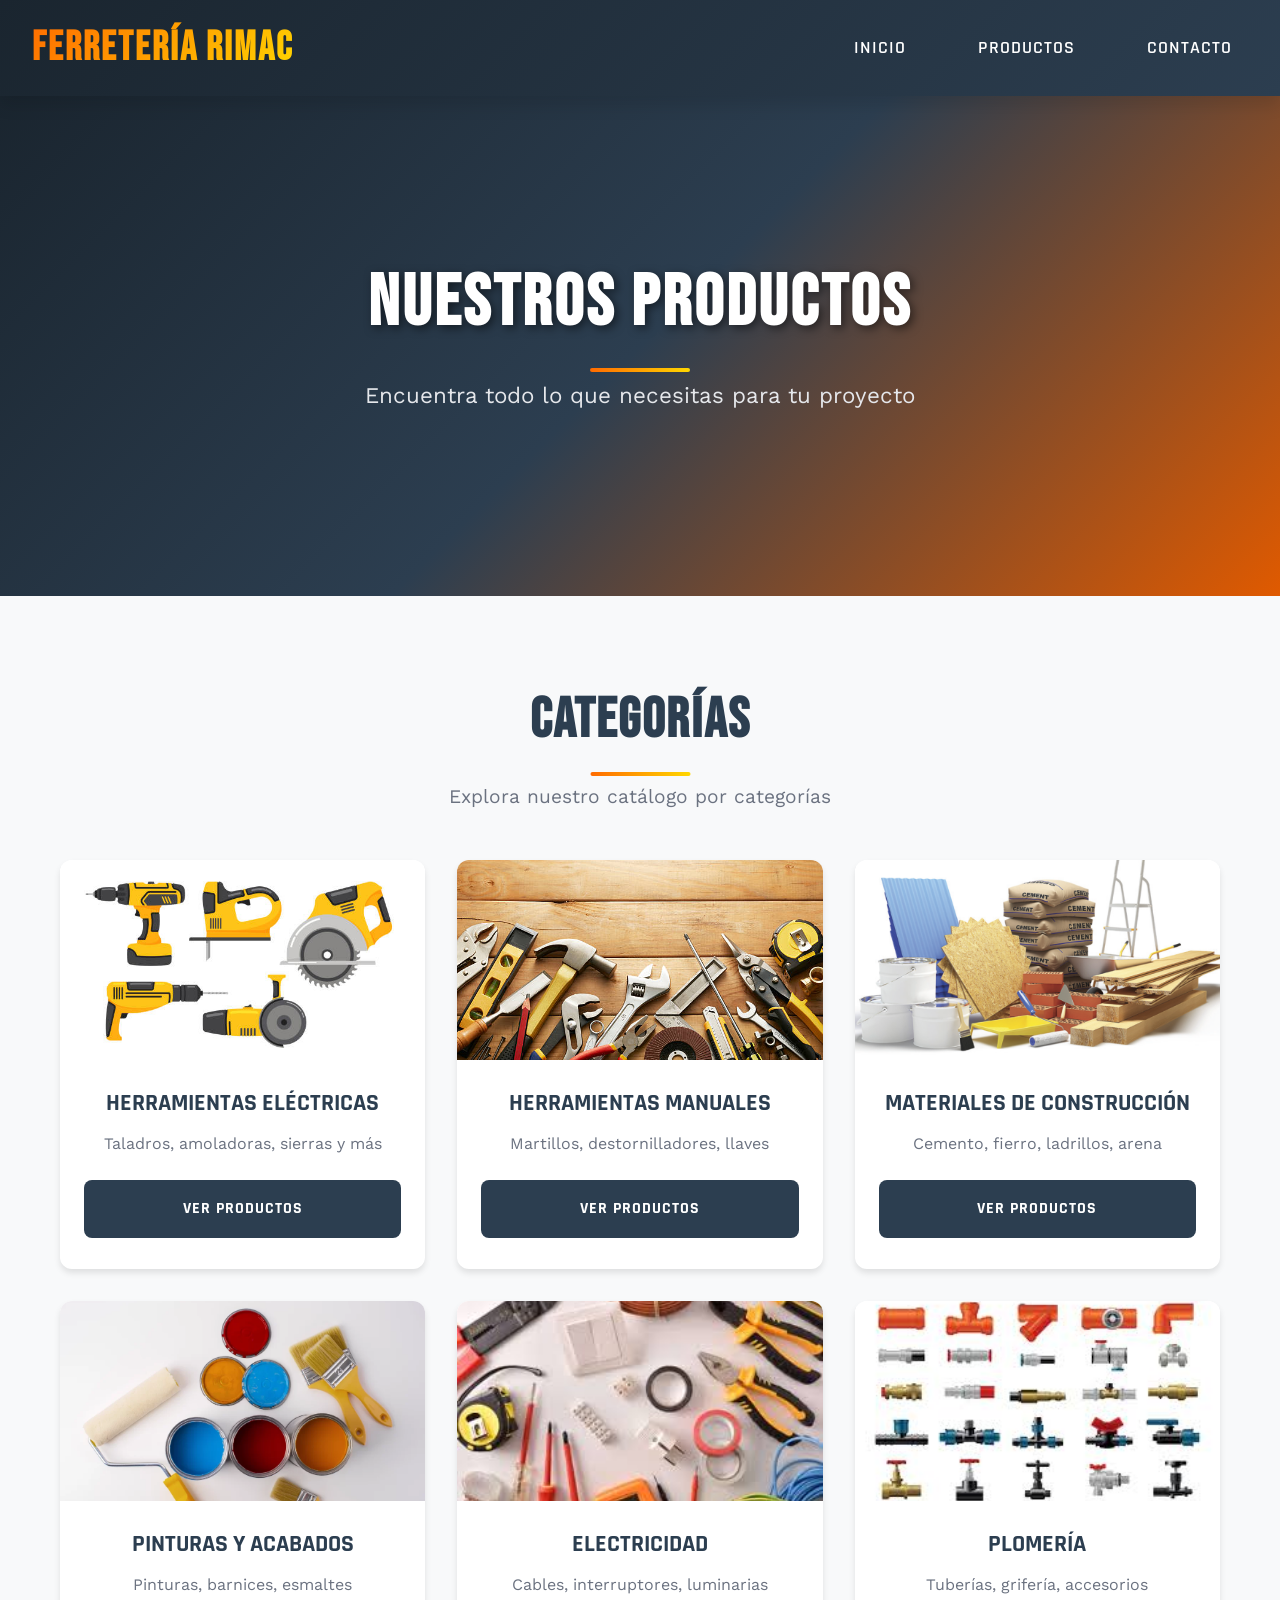
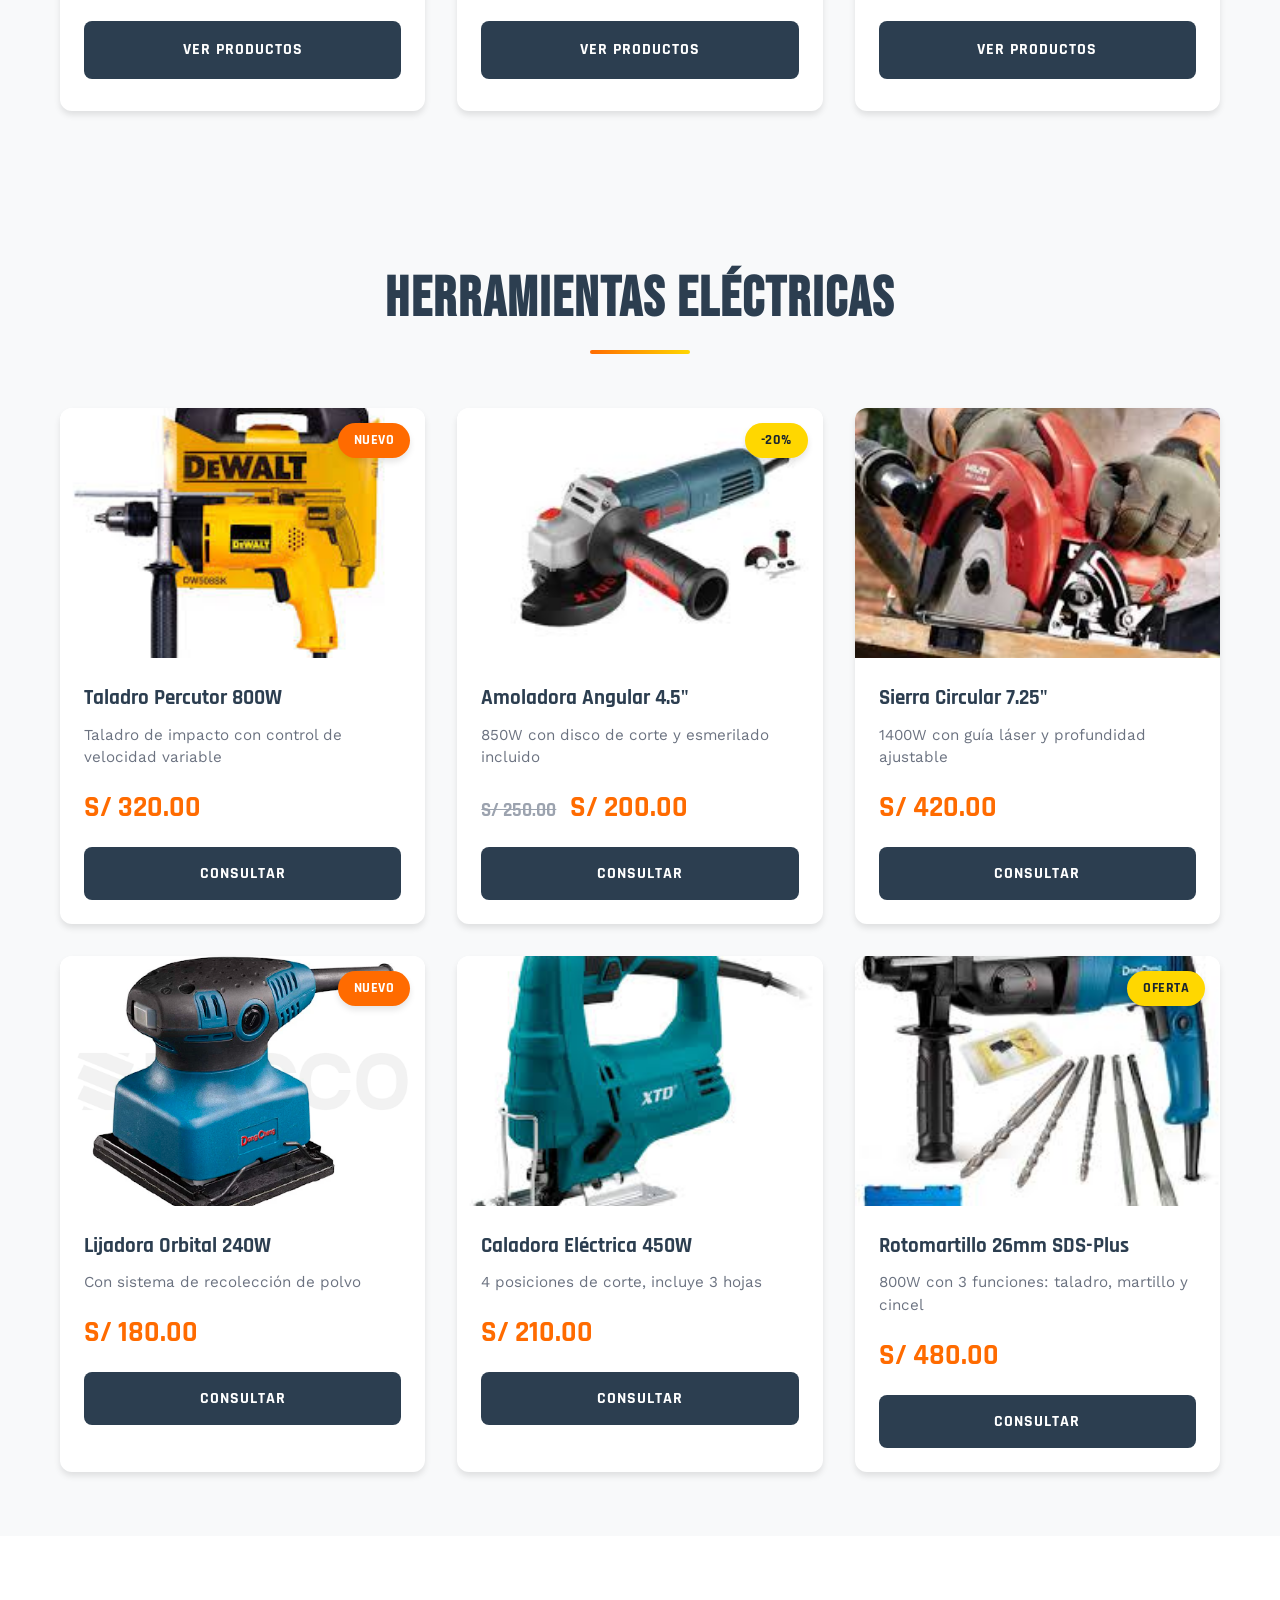
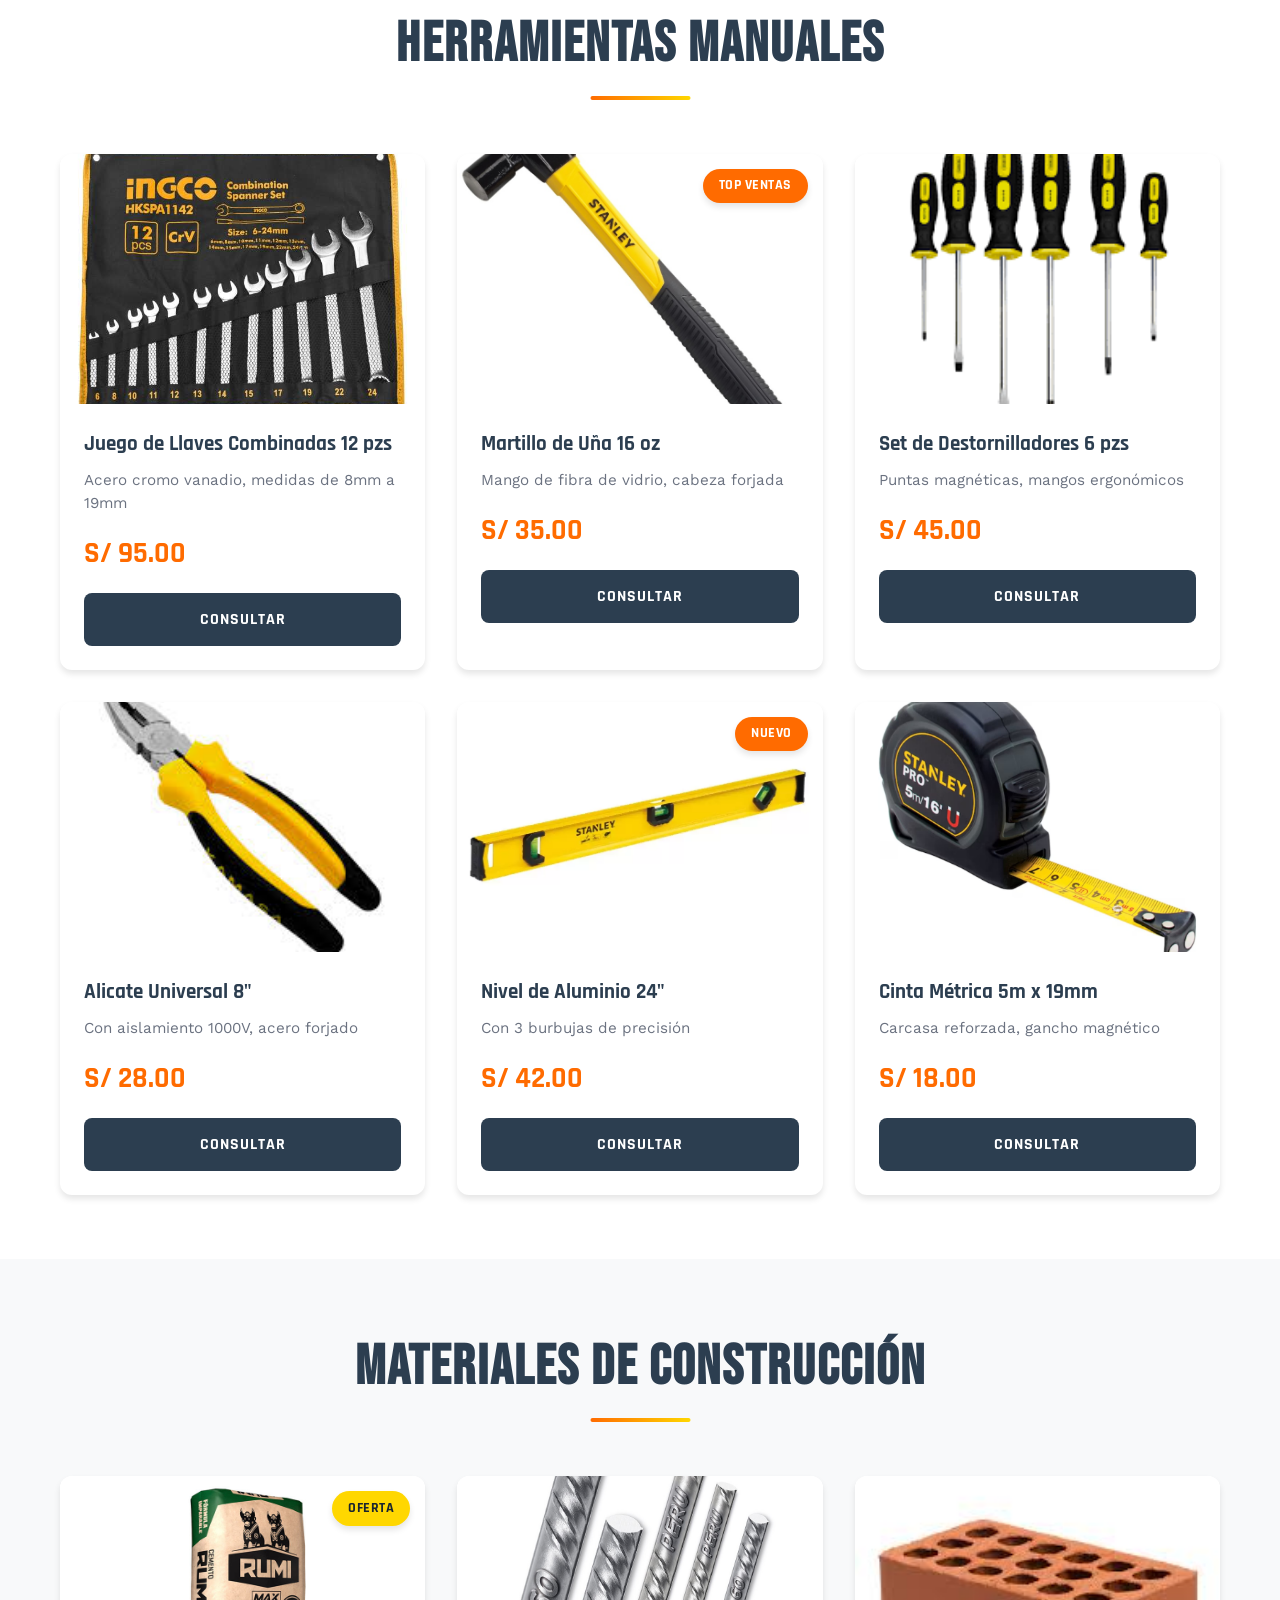
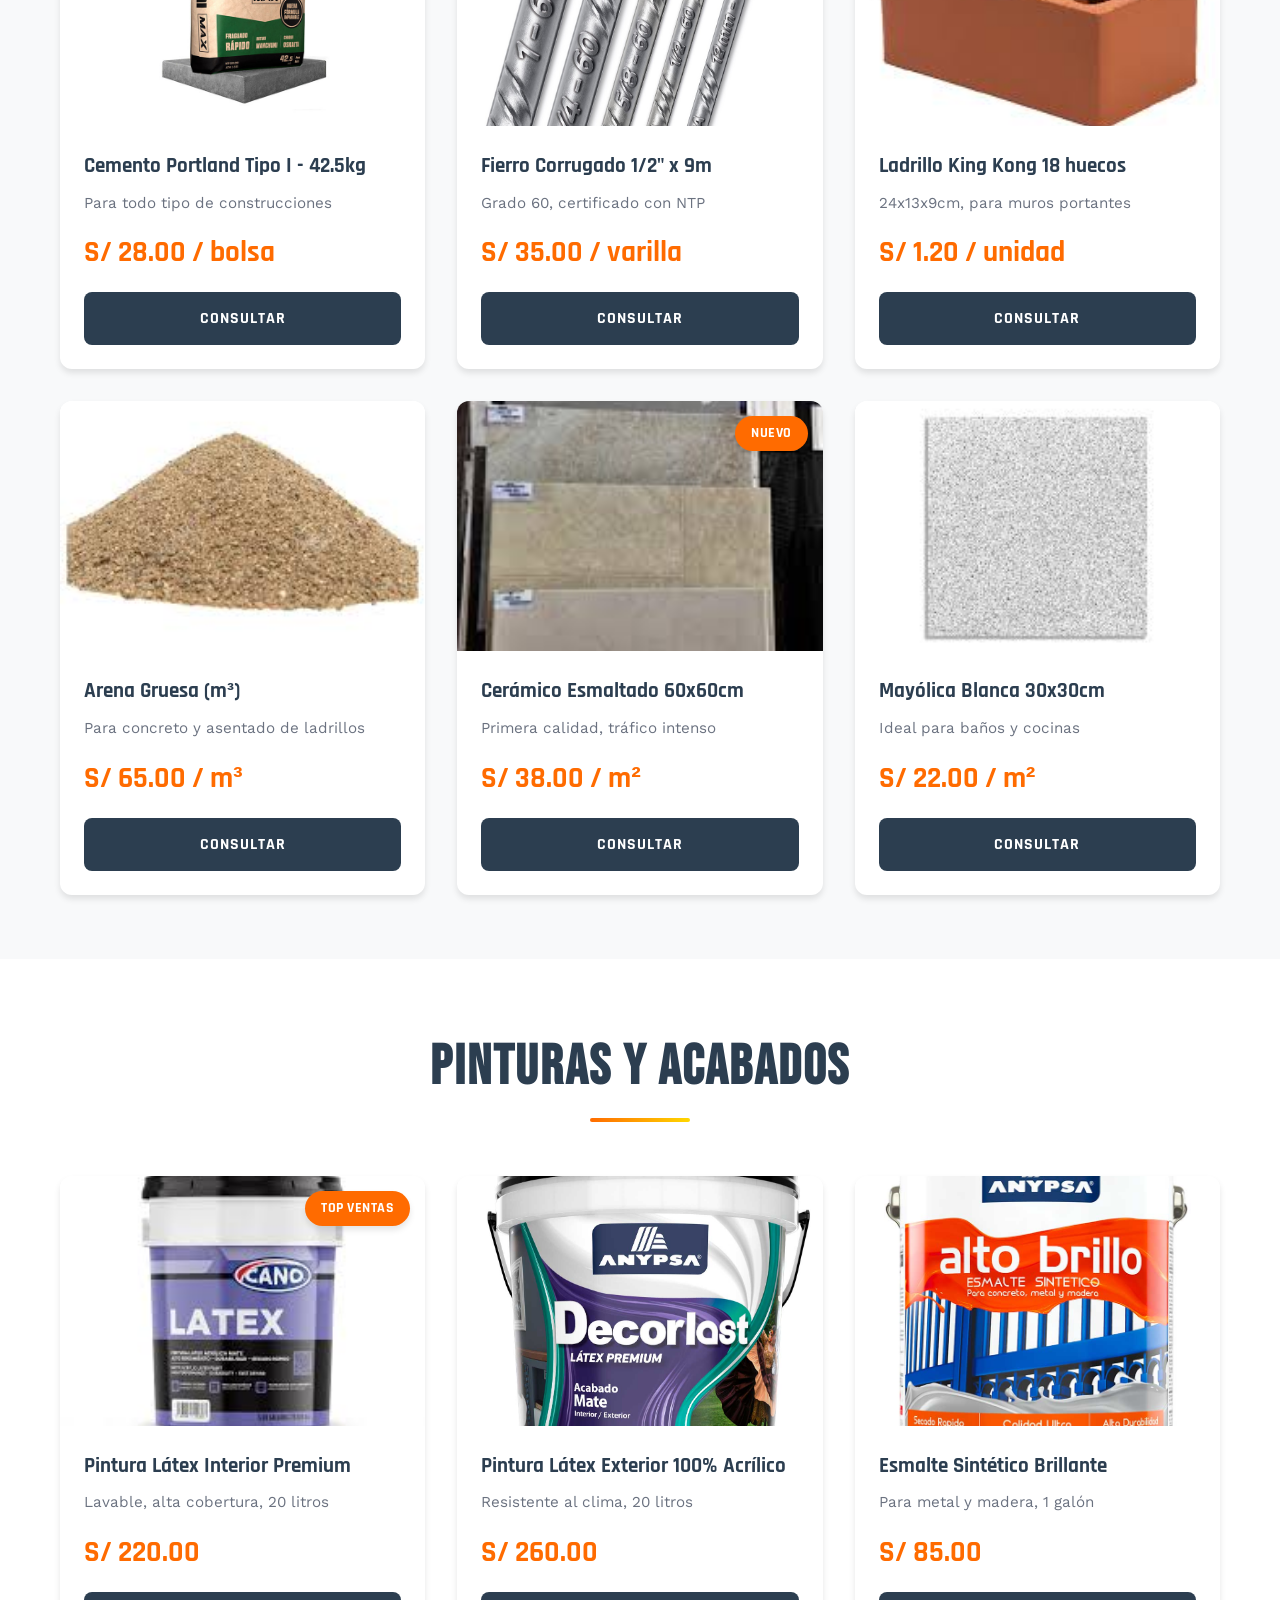
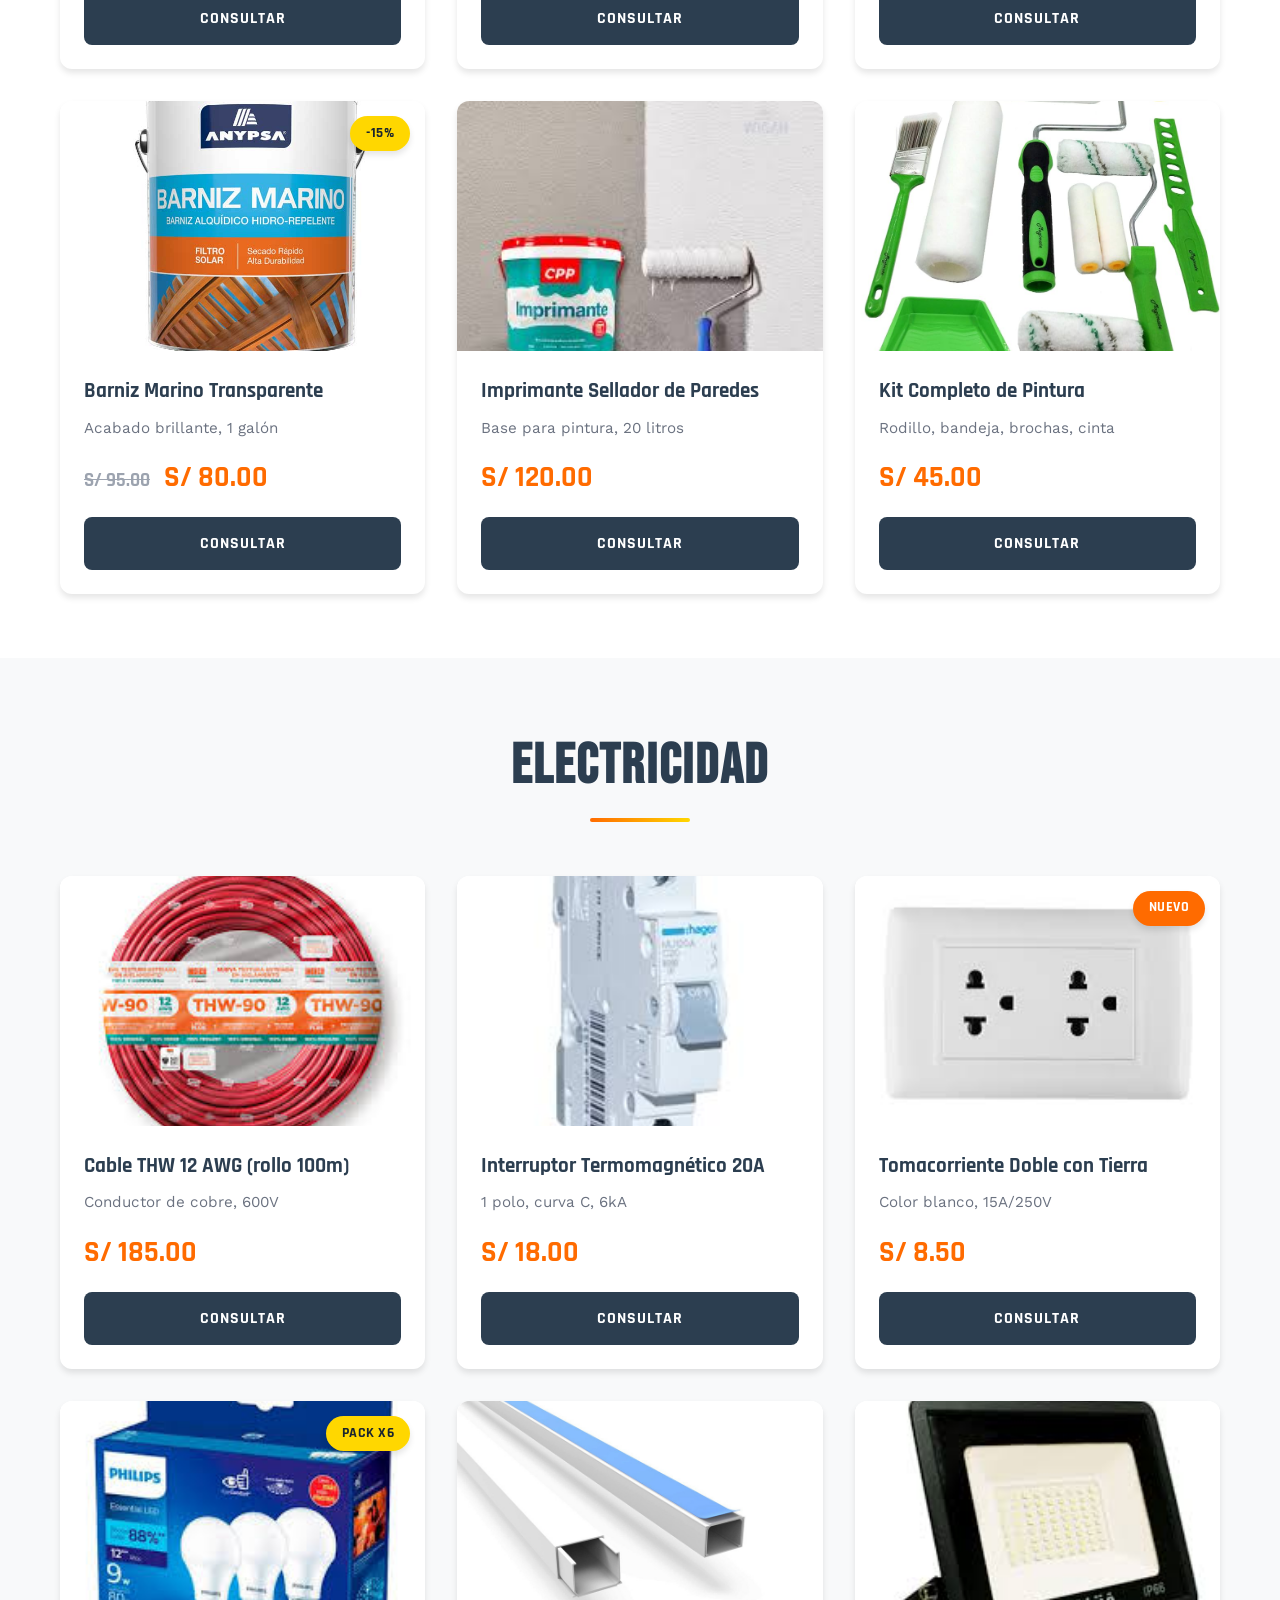
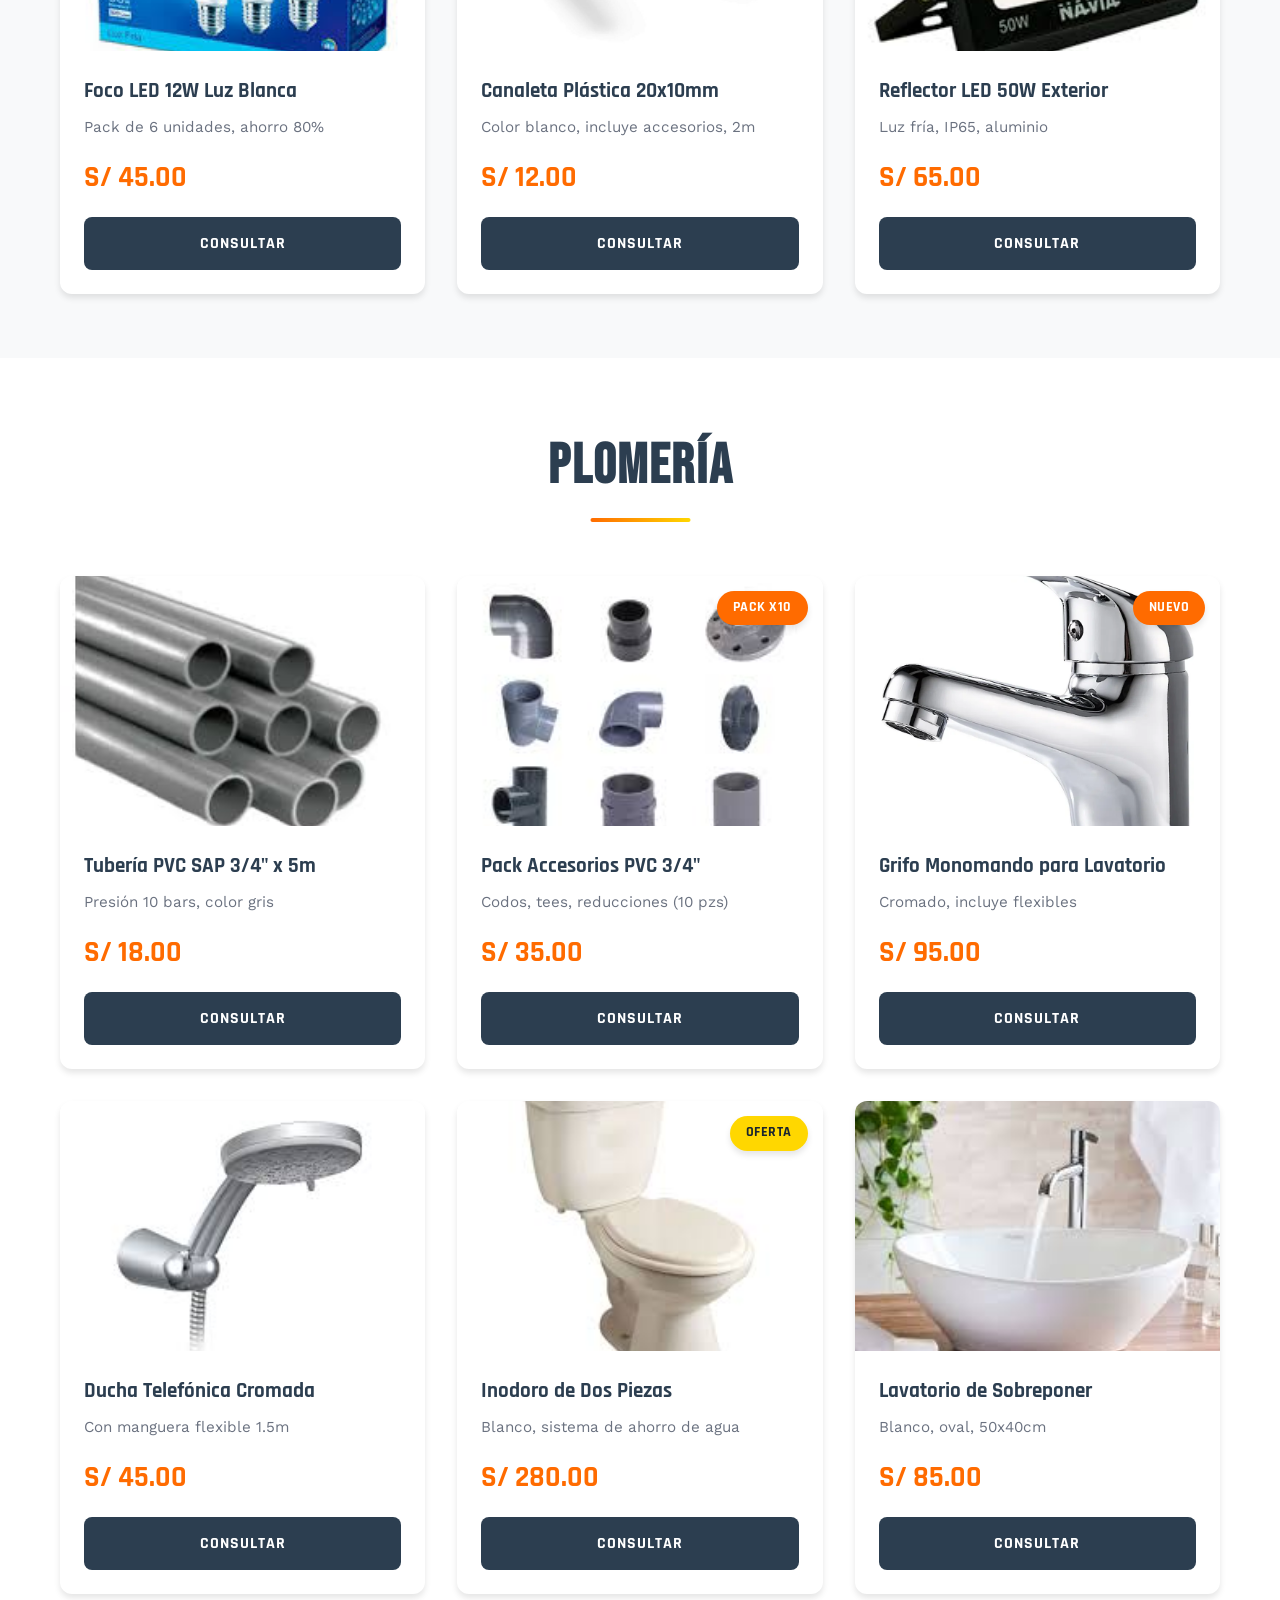
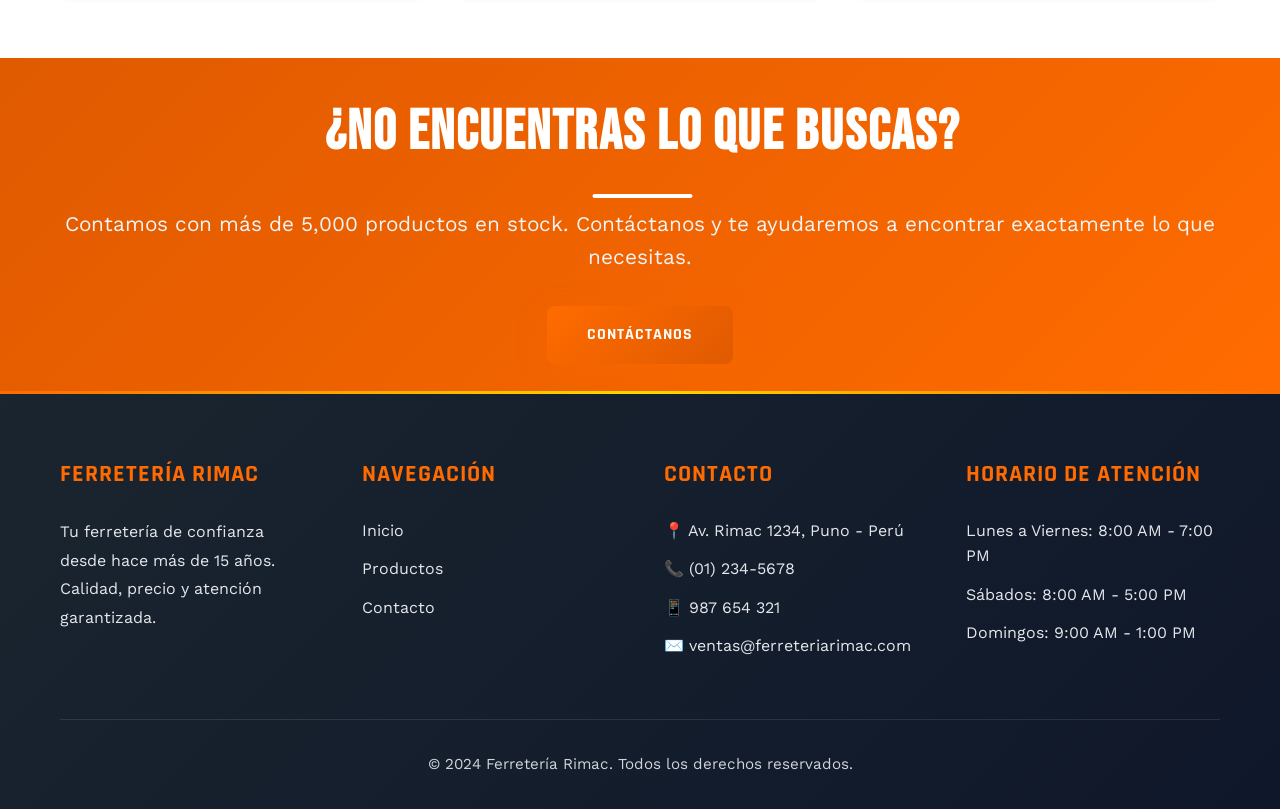
<file: productos.html>
<!DOCTYPE html>
<html lang="es">
<head>
    <meta charset="UTF-8">
    <meta name="viewport" content="width=device-width, initial-scale=1.0">
    <title>Productos - Ferretería Rimac</title>
    <link rel="stylesheet" href="estilos.css">
    <meta name="description" content="Catálogo completo de productos - Ferretería Rimac. Herramientas, materiales de construcción, pinturas y más.">
</head>
<body>
    <!-- NAVEGACIÓN -->
    <header>
        <nav>
            <div class="logo">
                <h1>Ferretería Rimac</h1>
            </div>
            <ul class="nav-links">
                <li><a href="index.html">Inicio</a></li>
                <li><a href="productos.html">Productos</a></li>
                <li><a href="contacto.html">Contacto</a></li>
            </ul>
        </nav>
    </header>

    <!-- BANNER DE PRODUCTOS -->
    <section class="banner-productos">
        <div class="banner-content">
            <h2>Nuestros Productos</h2>
            <p>Encuentra todo lo que necesitas para tu proyecto</p>
        </div>
    </section>

    <!-- CATEGORÍAS DE PRODUCTOS -->
    <section class="categorias">
        <div class="container">
            <h2>Categorías</h2>
            <p class="subtitle">Explora nuestro catálogo por categorías</p>
            
            <div class="categorias-grid">
                <div class="categoria-card">
                    <div class="categoria-imagen">
                        <img src="img_productos/img_herramientas_electricas.jpg" alt="Herramientas Eléctricas">
                    </div>
                    <h3>Herramientas Eléctricas</h3>
                    <p>Taladros, amoladoras, sierras y más</p>
                    <a href="#herramientas-electricas" class="btn-categoria">Ver Productos</a>
                </div>

                <div class="categoria-card">
                    <div class="categoria-imagen">
                        <img src="img_productos/img_herramientas manuales.jpg" alt="Herramientas Manuales">
                    </div>
                    <h3>Herramientas Manuales</h3>
                    <p>Martillos, destornilladores, llaves</p>
                    <a href="#herramientas-manuales" class="btn-categoria">Ver Productos</a>
                </div>

                <div class="categoria-card">
                    <div class="categoria-imagen">
                        <img src="img_productos/materiales_de_construcción.png" alt="Materiales de Construcción">
                    </div>
                    <h3>Materiales de Construcción</h3>
                    <p>Cemento, fierro, ladrillos, arena</p>
                    <a href="#materiales-construccion" class="btn-categoria">Ver Productos</a>
                </div>

                <div class="categoria-card">
                    <div class="categoria-imagen">
                        <img src="img_productos/pinturas_y_acabados.webp" alt="Pinturas y Acabados">
                    </div>
                    <h3>Pinturas y Acabados</h3>
                    <p>Pinturas, barnices, esmaltes</p>
                    <a href="#pinturas" class="btn-categoria">Ver Productos</a>
                </div>

                <div class="categoria-card">
                    <div class="categoria-imagen">
                        <img src="img_productos/electricidad.jpg" alt="Electricidad">
                    </div>
                    <h3>Electricidad</h3>
                    <p>Cables, interruptores, luminarias</p>
                    <a href="#electricidad" class="btn-categoria">Ver Productos</a>
                </div>

                <div class="categoria-card">
                    <div class="categoria-imagen">
                        <img src="img_productos/plomeria.jpg" alt="Plomería">
                    </div>
                    <h3>Plomería</h3>
                    <p>Tuberías, grifería, accesorios</p>
                    <a href="#plomeria" class="btn-categoria">Ver Productos</a>
                </div>
            </div>
        </div>
    </section>

    <!-- HERRAMIENTAS ELÉCTRICAS -->
    <section id="herramientas-electricas" class="seccion-productos">
        <div class="container">
            <h2>Herramientas Eléctricas</h2>
            <div class="productos-listado">
                <div class="producto-card">
                    <div class="producto-imagen">
                        <img src="img_productos/herramientas_electricas/taladro_percutor.jpg" alt="Taladro Percutor">
                        <span class="badge">Nuevo</span>
                    </div>
                    <h3>Taladro Percutor 800W</h3>
                    <p class="descripcion">Taladro de impacto con control de velocidad variable</p>
                    <p class="precio">S/ 320.00</p>
                    <button class="btn-comprar">Consultar</button>
                </div>

                <div class="producto-card">
                    <div class="producto-imagen">
                        <img src="img_productos/herramientas_electricas/amoladora.jpg" alt="Amoladora Angular">
                        <span class="badge promocion">-20%</span>
                    </div>
                    <h3>Amoladora Angular 4.5"</h3>
                    <p class="descripcion">850W con disco de corte y esmerilado incluido</p>
                    <p class="precio"><span class="precio-anterior">S/ 250.00</span> S/ 200.00</p>
                    <button class="btn-comprar">Consultar</button>
                </div>

                <div class="producto-card">
                    <div class="producto-imagen">
                        <img src="img_productos/herramientas_electricas/cierra_circular.jpg" alt="Sierra Circular">
                    </div>
                    <h3>Sierra Circular 7.25"</h3>
                    <p class="descripcion">1400W con guía láser y profundidad ajustable</p>
                    <p class="precio">S/ 420.00</p>
                    <button class="btn-comprar">Consultar</button>
                </div>

                <div class="producto-card">
                    <div class="producto-imagen">
                        <img src="img_productos/herramientas_electricas/lijadora.png" alt="Lijadora Orbital">
                        <span class="badge">Nuevo</span>
                    </div>
                    <h3>Lijadora Orbital 240W</h3>
                    <p class="descripcion">Con sistema de recolección de polvo</p>
                    <p class="precio">S/ 180.00</p>
                    <button class="btn-comprar">Consultar</button>
                </div>

                <div class="producto-card">
                    <div class="producto-imagen">
                        <img src="img_productos/herramientas_electricas/caladora.jpg" alt="Caladora Eléctrica">
                    </div>
                    <h3>Caladora Eléctrica 450W</h3>
                    <p class="descripcion">4 posiciones de corte, incluye 3 hojas</p>
                    <p class="precio">S/ 210.00</p>
                    <button class="btn-comprar">Consultar</button>
                </div>

                <div class="producto-card">
                    <div class="producto-imagen">
                        <img src="img_productos/herramientas_electricas/rotomartillo.jpg" alt="Rotomartillo">
                        <span class="badge promocion">Oferta</span>
                    </div>
                    <h3>Rotomartillo 26mm SDS-Plus</h3>
                    <p class="descripcion">800W con 3 funciones: taladro, martillo y cincel</p>
                    <p class="precio">S/ 480.00</p>
                    <button class="btn-comprar">Consultar</button>
                </div>
            </div>
        </div>
    </section>

    <!-- HERRAMIENTAS MANUALES -->
    <section id="herramientas-manuales" class="seccion-productos">
        <div class="container">
            <h2>Herramientas Manuales</h2>
            <div class="productos-listado">
                <div class="producto-card">
                    <div class="producto-imagen">
                        <img src="img_productos/herramientas_manuales/juego_de_llaves.jpg" alt="Juego de Llaves">
                    </div>
                    <h3>Juego de Llaves Combinadas 12 pzs</h3>
                    <p class="descripcion">Acero cromo vanadio, medidas de 8mm a 19mm</p>
                    <p class="precio">S/ 95.00</p>
                    <button class="btn-comprar">Consultar</button>
                </div>

                <div class="producto-card">
                    <div class="producto-imagen">
                        <img src="img_productos/herramientas_manuales/martillo_de_uña.jpg" alt="Martillo de Uña">
                        <span class="badge">Top Ventas</span>
                    </div>
                    <h3>Martillo de Uña 16 oz</h3>
                    <p class="descripcion">Mango de fibra de vidrio, cabeza forjada</p>
                    <p class="precio">S/ 35.00</p>
                    <button class="btn-comprar">Consultar</button>
                </div>

                <div class="producto-card">
                    <div class="producto-imagen">
                        <img src="img_productos/herramientas_manuales/set_de_destornilladores.png" alt="Set Destornilladores">
                    </div>
                    <h3>Set de Destornilladores 6 pzs</h3>
                    <p class="descripcion">Puntas magnéticas, mangos ergonómicos</p>
                    <p class="precio">S/ 45.00</p>
                    <button class="btn-comprar">Consultar</button>
                </div>

                <div class="producto-card">
                    <div class="producto-imagen">
                        <img src="img_productos/herramientas_manuales/alicate.jpg" alt="Alicate Universal">
                    </div>
                    <h3>Alicate Universal 8"</h3>
                    <p class="descripcion">Con aislamiento 1000V, acero forjado</p>
                    <p class="precio">S/ 28.00</p>
                    <button class="btn-comprar">Consultar</button>
                </div>

                <div class="producto-card">
                    <div class="producto-imagen">
                        <img src="img_productos/herramientas_manuales/nivel_de_aluminio.webp" alt="Nivel de Aluminio">
                        <span class="badge">Nuevo</span>
                    </div>
                    <h3>Nivel de Aluminio 24"</h3>
                    <p class="descripcion">Con 3 burbujas de precisión</p>
                    <p class="precio">S/ 42.00</p>
                    <button class="btn-comprar">Consultar</button>
                </div>

                <div class="producto-card">
                    <div class="producto-imagen">
                        <img src="img_productos/herramientas_manuales/cinta_metrica.jpg" alt="Cinta Métrica">
                    </div>
                    <h3>Cinta Métrica 5m x 19mm</h3>
                    <p class="descripcion">Carcasa reforzada, gancho magnético</p>
                    <p class="precio">S/ 18.00</p>
                    <button class="btn-comprar">Consultar</button>
                </div>
            </div>
        </div>
    </section>

    <!-- MATERIALES DE CONSTRUCCIÓN -->
    <section id="materiales-construccion" class="seccion-productos">
        <div class="container">
            <h2>Materiales de Construcción</h2>
            <div class="productos-listado">
                <div class="producto-card">
                    <div class="producto-imagen">
                        <img src="img_productos/materiales_de_construcción/cemento.jpg" alt="Cemento Portland">
                        <span class="badge promocion">Oferta</span>
                    </div>
                    <h3>Cemento Portland Tipo I - 42.5kg</h3>
                    <p class="descripcion">Para todo tipo de construcciones</p>
                    <p class="precio">S/ 28.00 / bolsa</p>
                    <button class="btn-comprar">Consultar</button>
                </div>

                <div class="producto-card">
                    <div class="producto-imagen">
                        <img src="img_productos/materiales_de_construcción/fierro_corrugado.jpg" alt="Fierro de Construcción">
                    </div>
                    <h3>Fierro Corrugado 1/2" x 9m</h3>
                    <p class="descripcion">Grado 60, certificado con NTP</p>
                    <p class="precio">S/ 35.00 / varilla</p>
                    <button class="btn-comprar">Consultar</button>
                </div>

                <div class="producto-card">
                    <div class="producto-imagen">
                        <img src="img_productos/materiales_de_construcción/ladrillo.jpg" alt="Ladrillo King Kong">
                    </div>
                    <h3>Ladrillo King Kong 18 huecos</h3>
                    <p class="descripcion">24x13x9cm, para muros portantes</p>
                    <p class="precio">S/ 1.20 / unidad</p>
                    <button class="btn-comprar">Consultar</button>
                </div>

                <div class="producto-card">
                    <div class="producto-imagen">
                        <img src="img_productos/materiales_de_construcción/arena.jpg" alt="Arena Gruesa">
                    </div>
                    <h3>Arena Gruesa (m³)</h3>
                    <p class="descripcion">Para concreto y asentado de ladrillos</p>
                    <p class="precio">S/ 65.00 / m³</p>
                    <button class="btn-comprar">Consultar</button>
                </div>

                <div class="producto-card">
                    <div class="producto-imagen">
                        <img src="img_productos/materiales_de_construcción/ceramica.jpg" alt="Cerámico">
                        <span class="badge">Nuevo</span>
                    </div>
                    <h3>Cerámico Esmaltado 60x60cm</h3>
                    <p class="descripcion">Primera calidad, tráfico intenso</p>
                    <p class="precio">S/ 38.00 / m²</p>
                    <button class="btn-comprar">Consultar</button>
                </div>

                <div class="producto-card">
                    <div class="producto-imagen">
                        <img src="img_productos/materiales_de_construcción/nayolica.jpg" alt="Mayólica">
                    </div>
                    <h3>Mayólica Blanca 30x30cm</h3>
                    <p class="descripcion">Ideal para baños y cocinas</p>
                    <p class="precio">S/ 22.00 / m²</p>
                    <button class="btn-comprar">Consultar</button>
                </div>
            </div>
        </div>
    </section>

    <!-- PINTURAS Y ACABADOS -->
    <section id="pinturas" class="seccion-productos">
        <div class="container">
            <h2>Pinturas y Acabados</h2>
            <div class="productos-listado">
                <div class="producto-card">
                    <div class="producto-imagen">
                        <img src="img_productos/pinturas_y_acabados/latex_acrilico.jpg" alt="Látex Interior">
                        <span class="badge">Top Ventas</span>
                    </div>
                    <h3>Pintura Látex Interior Premium</h3>
                    <p class="descripcion">Lavable, alta cobertura, 20 litros</p>
                    <p class="precio">S/ 220.00</p>
                    <button class="btn-comprar">Consultar</button>
                </div>

                <div class="producto-card">
                    <div class="producto-imagen">
                        <img src="img_productos/pinturas_y_acabados/pintura_latex.jpg" alt="Látex Exterior">
                    </div>
                    <h3>Pintura Látex Exterior 100% Acrílico</h3>
                    <p class="descripcion">Resistente al clima, 20 litros</p>
                    <p class="precio">S/ 260.00</p>
                    <button class="btn-comprar">Consultar</button>
                </div>

                <div class="producto-card">
                    <div class="producto-imagen">
                        <img src="img_productos/pinturas_y_acabados/esmalte_sintetico.jpg" alt="Esmalte Sintético">
                    </div>
                    <h3>Esmalte Sintético Brillante</h3>
                    <p class="descripcion">Para metal y madera, 1 galón</p>
                    <p class="precio">S/ 85.00</p>
                    <button class="btn-comprar">Consultar</button>
                </div>

                <div class="producto-card">
                    <div class="producto-imagen">
                        <img src="img_productos/pinturas_y_acabados/barniz.jpg" alt="Barniz">
                        <span class="badge promocion">-15%</span>
                    </div>
                    <h3>Barniz Marino Transparente</h3>
                    <p class="descripcion">Acabado brillante, 1 galón</p>
                    <p class="precio"><span class="precio-anterior">S/ 95.00</span> S/ 80.00</p>
                    <button class="btn-comprar">Consultar</button>
                </div>

                <div class="producto-card">
                    <div class="producto-imagen">
                        <img src="img_productos/pinturas_y_acabados/sellador.jpg" alt="Imprimante">
                    </div>
                    <h3>Imprimante Sellador de Paredes</h3>
                    <p class="descripcion">Base para pintura, 20 litros</p>
                    <p class="precio">S/ 120.00</p>
                    <button class="btn-comprar">Consultar</button>
                </div>

                <div class="producto-card">
                    <div class="producto-imagen">
                        <img src="img_productos/pinturas_y_acabados/kit_completo.jpg" alt="Kit de Pintura">
                    </div>
                    <h3>Kit Completo de Pintura</h3>
                    <p class="descripcion">Rodillo, bandeja, brochas, cinta</p>
                    <p class="precio">S/ 45.00</p>
                    <button class="btn-comprar">Consultar</button>
                </div>
            </div>
        </div>
    </section>

    <!-- ELECTRICIDAD -->
    <section id="electricidad" class="seccion-productos">
        <div class="container">
            <h2>Electricidad</h2>
            <div class="productos-listado">
                <div class="producto-card">
                    <div class="producto-imagen">
                        <img src="img_productos/electricidad/cable.jpg" alt="Cable THW">
                    </div>
                    <h3>Cable THW 12 AWG (rollo 100m)</h3>
                    <p class="descripcion">Conductor de cobre, 600V</p>
                    <p class="precio">S/ 185.00</p>
                    <button class="btn-comprar">Consultar</button>
                </div>

                <div class="producto-card">
                    <div class="producto-imagen">
                        <img src="img_productos/electricidad/interruptor_termico.jpg" alt="Interruptor">
                    </div>
                    <h3>Interruptor Termomagnético 20A</h3>
                    <p class="descripcion">1 polo, curva C, 6kA</p>
                    <p class="precio">S/ 18.00</p>
                    <button class="btn-comprar">Consultar</button>
                </div>

                <div class="producto-card">
                    <div class="producto-imagen">
                        <img src="img_productos/electricidad/tomacorriente.jpg" alt="Tomacorriente">
                        <span class="badge">Nuevo</span>
                    </div>
                    <h3>Tomacorriente Doble con Tierra</h3>
                    <p class="descripcion">Color blanco, 15A/250V</p>
                    <p class="precio">S/ 8.50</p>
                    <button class="btn-comprar">Consultar</button>
                </div>

                <div class="producto-card">
                    <div class="producto-imagen">
                        <img src="img_productos/electricidad/focos.jpg" alt="Foco LED">
                        <span class="badge promocion">Pack x6</span>
                    </div>
                    <h3>Foco LED 12W Luz Blanca</h3>
                    <p class="descripcion">Pack de 6 unidades, ahorro 80%</p>
                    <p class="precio">S/ 45.00</p>
                    <button class="btn-comprar">Consultar</button>
                </div>

                <div class="producto-card">
                    <div class="producto-imagen">
                        <img src="img_productos/electricidad/canaleta.jpg" alt="Canaleta">
                    </div>
                    <h3>Canaleta Plástica 20x10mm</h3>
                    <p class="descripcion">Color blanco, incluye accesorios, 2m</p>
                    <p class="precio">S/ 12.00</p>
                    <button class="btn-comprar">Consultar</button>
                </div>

                <div class="producto-card">
                    <div class="producto-imagen">
                        <img src="img_productos/electricidad/reflector.jpg" alt="Reflector LED">
                    </div>
                    <h3>Reflector LED 50W Exterior</h3>
                    <p class="descripcion">Luz fría, IP65, aluminio</p>
                    <p class="precio">S/ 65.00</p>
                    <button class="btn-comprar">Consultar</button>
                </div>
            </div>
        </div>
    </section>

    <!-- PLOMERÍA -->
    <section id="plomeria" class="seccion-productos">
        <div class="container">
            <h2>Plomería</h2>
            <div class="productos-listado">
                <div class="producto-card">
                    <div class="producto-imagen">
                        <img src="img_productos/plomeria/tubo_pvc_3.4.jpg" alt="Tubería PVC">
                    </div>
                    <h3>Tubería PVC SAP 3/4" x 5m</h3>
                    <p class="descripcion">Presión 10 bars, color gris</p>
                    <p class="precio">S/ 18.00</p>
                    <button class="btn-comprar">Consultar</button>
                </div>

                <div class="producto-card">
                    <div class="producto-imagen">
                        <img src="img_productos/plomeria/pack_accesorios_3.4.jpg" alt="Accesorios PVC">
                        <span class="badge">Pack x10</span>
                    </div>
                    <h3>Pack Accesorios PVC 3/4"</h3>
                    <p class="descripcion">Codos, tees, reducciones (10 pzs)</p>
                    <p class="precio">S/ 35.00</p>
                    <button class="btn-comprar">Consultar</button>
                </div>

                <div class="producto-card">
                    <div class="producto-imagen">
                        <img src="img_productos/plomeria/Grifo Monomando para Lavatorio.webp" alt="Grifo para Lavatorio">
                        <span class="badge">Nuevo</span>
                    </div>
                    <h3>Grifo Monomando para Lavatorio</h3>
                    <p class="descripcion">Cromado, incluye flexibles</p>
                    <p class="precio">S/ 95.00</p>
                    <button class="btn-comprar">Consultar</button>
                </div>

                <div class="producto-card">
                    <div class="producto-imagen">
                        <img src="img_productos/plomeria/ducha.jpg" alt="Ducha Telefónica">
                    </div>
                    <h3>Ducha Telefónica Cromada</h3>
                    <p class="descripcion">Con manguera flexible 1.5m</p>
                    <p class="precio">S/ 45.00</p>
                    <button class="btn-comprar">Consultar</button>
                </div>

                <div class="producto-card">
                    <div class="producto-imagen">
                        <img src="img_productos/plomeria/inodoro.jpg" alt="Inodoro">
                        <span class="badge promocion">Oferta</span>
                    </div>
                    <h3>Inodoro de Dos Piezas</h3>
                    <p class="descripcion">Blanco, sistema de ahorro de agua</p>
                    <p class="precio">S/ 280.00</p>
                    <button class="btn-comprar">Consultar</button>
                </div>

                <div class="producto-card">
                    <div class="producto-imagen">
                        <img src="img_productos/plomeria/lavatorio.jpg" alt="Lavatorio">
                    </div>
                    <h3>Lavatorio de Sobreponer</h3>
                    <p class="descripcion">Blanco, oval, 50x40cm</p>
                    <p class="precio">S/ 85.00</p>
                    <button class="btn-comprar">Consultar</button>
                </div>
            </div>
        </div>
    </section>

    <!-- LLAMADA A LA ACCIÓN -->
    <section class="cta-productos">
        <div class="container">
            <h2 class="buscas">¿No encuentras lo que buscas?</h2>
            <p>Contamos con más de 5,000 productos en stock. Contáctanos y te ayudaremos a encontrar exactamente lo que necesitas.</p>
            <a href="contacto.html" class="btn-primary">Contáctanos</a>
        </div>
    </section>

    <!-- FOOTER -->
    <footer>
        <div class="container">
            <div class="footer-grid">
                <div class="footer-columna">
                    <h3>Ferretería Rimac</h3>
                    <p>Tu ferretería de confianza desde hace más de 15 años. Calidad, precio y atención garantizada.</p>
                </div>

                <div class="footer-columna">
                    <h4>Navegación</h4>
                    <ul>
                        <li><a href="index.html">Inicio</a></li>
                        <li><a href="productos.html">Productos</a></li>
                        <li><a href="contacto.html">Contacto</a></li>
                    </ul>
                </div>

                <div class="footer-columna">
                    <h4>Contacto</h4>
                    <ul>
                        <li>📍 Av. Rimac 1234, Puno - Perú</li>
                        <li>📞 (01) 234-5678</li>
                        <li>📱 987 654 321</li>
                        <li>✉️ ventas@ferreteriarimac.com</li>
                    </ul>
                </div>

                <div class="footer-columna">
                    <h4>Horario de Atención</h4>
                    <ul>
                        <li>Lunes a Viernes: 8:00 AM - 7:00 PM</li>
                        <li>Sábados: 8:00 AM - 5:00 PM</li>
                        <li>Domingos: 9:00 AM - 1:00 PM</li>
                    </ul>
                </div>
            </div>

            <div class="footer-bottom">
                <p>&copy; 2024 Ferretería Rimac. Todos los derechos reservados.</p>
            </div>
        </div>
    </footer>
</body>
</html>
</file>
<file: estilos.css>
/* ===============================================
   FERRETERÍA RIMAC - ESTILOS MODERNOS
   Diseño Industrial Moderno con Animaciones
   =============================================== */

/* ========== IMPORTAR FUENTES ========== */
@import url('https://fonts.googleapis.com/css2?family=Bebas+Neue&family=Rajdhani:wght@300;400;500;600;700&family=Work+Sans:wght@400;500;600;700&display=swap');

/* ========== VARIABLES CSS ========== */
:root {
    /* Colores Principales */
    --color-primary: #FF6B00;
    --color-primary-dark: #E05A00;
    --color-primary-light: #FF8533;
    --color-secondary: #2C3E50;
    --color-secondary-dark: #1A252F;
    --color-accent: #FFD700;
    
    /* Colores de Fondo */
    --color-bg-light: #F8F9FA;
    --color-bg-dark: #1F2937;
    --color-white: #FFFFFF;
    --color-black: #0F172A;
    
    /* Colores de Texto */
    --color-text-dark: #1F2937;
    --color-text-medium: #6B7280;
    --color-text-light: #9CA3AF;
    
    /* Grises */
    --color-gray-100: #F3F4F6;
    --color-gray-200: #E5E7EB;
    --color-gray-300: #D1D5DB;
    --color-gray-700: #374151;
    --color-gray-800: #1F2937;
    
    /* Fuentes */
    --font-display: 'Bebas Neue', cursive;
    --font-heading: 'Rajdhani', sans-serif;
    --font-body: 'Work Sans', sans-serif;
    
    /* Sombras */
    --shadow-sm: 0 1px 2px rgba(0, 0, 0, 0.05);
    --shadow-md: 0 4px 6px rgba(0, 0, 0, 0.1);
    --shadow-lg: 0 10px 15px rgba(0, 0, 0, 0.1);
    --shadow-xl: 0 20px 25px rgba(0, 0, 0, 0.15);
    --shadow-orange: 0 8px 30px rgba(255, 107, 0, 0.3);
    
    /* Transiciones */
    --transition-fast: 0.2s ease;
    --transition-normal: 0.3s ease;
    --transition-slow: 0.5s ease;
    
    /* Bordes */
    --radius-sm: 4px;
    --radius-md: 8px;
    --radius-lg: 12px;
    --radius-xl: 20px;
}

/* ========== RESET Y BASE ========== */
* {
    margin: 0;
    padding: 0;
    box-sizing: border-box;
}

html {
    scroll-behavior: smooth;
}

body {
    font-family: var(--font-body);
    font-size: 16px;
    line-height: 1.6;
    color: var(--color-text-dark);
    background-color: var(--color-white);
    overflow-x: hidden;
    margin: 0;
}

img {
    max-width: 100%;
    height: auto;
    display: block;
}

a {
    text-decoration: none;
    color: inherit;
    transition: var(--transition-normal);
}

ul {
    list-style: none;
}

/* ========== CONTENEDORES ========== */
.container {
    max-width: 1200px;
    margin: 0 auto;
    padding: 0 20px;
    
}


/* ========== NAVEGACIÓN ========== */
header {
    background: linear-gradient(135deg, var(--color-secondary-dark) 0%, var(--color-secondary) 100%);
    box-shadow: var(--shadow-lg);
    position: sticky;
    top: 0;
    z-index: 1000;
    animation: slideDown 0.5s ease;
}

@keyframes slideDown {
    from {
        transform: translateY(-100%);
        opacity: 0;
    }
    to {
        transform: translateY(0);
        opacity: 1;
    }
}

nav {
    display: flex;
    justify-content: space-between;
    align-items: center;
    padding: 1rem 2rem;
    max-width: 1400px;
    margin: 0 auto;
}

.logo h1 {
    font-family: var(--font-display);
    font-size: 2.5rem;
    color: var(--color-white);
    letter-spacing: 2px;
    text-transform: uppercase;
    background: linear-gradient(135deg, var(--color-primary) 0%, var(--color-accent) 100%);
    -webkit-background-clip: text;
    -webkit-text-fill-color: transparent;
    background-clip: text;
    animation: glow 2s ease-in-out infinite;
}

@keyframes glow {
    0%, 100% {
        filter: drop-shadow(0 0 5px rgba(255, 107, 0, 0.5));
    }
    50% {
        filter: drop-shadow(0 0 15px rgba(255, 107, 0, 0.8));
    }
}

.nav-links {
    display: flex;
    gap: 2.5rem;
}

.nav-links li a {
    font-family: var(--font-heading);
    font-size: 1.1rem;
    font-weight: 600;
    color: var(--color-white);
    text-transform: uppercase;
    letter-spacing: 1px;
    padding: 0.5rem 1rem;
    border-radius: var(--radius-md);
    position: relative;
    overflow: hidden;
}

.nav-links li a::before {
    content: '';
    position: absolute;
    bottom: 0;
    left: 0;
    width: 0;
    height: 3px;
    background: linear-gradient(90deg, var(--color-primary), var(--color-accent));
    transition: var(--transition-normal);
}

.nav-links li a:hover::before {
    width: 100%;
}

.nav-links li a:hover {
    color: var(--color-primary);
    transform: translateY(-2px);
}

/* ========== BANNERS ========== */
.banner,
.banner-productos,
.banner-contacto {
    background: linear-gradient(135deg, var(--color-secondary-dark) 0%, var(--color-secondary) 50%, var(--color-primary-dark) 100%);
    min-height: 500px;
    display: flex;
    align-items: center;
    justify-content: center;
    position: relative;
    overflow: hidden;
    padding: 4rem 2rem;
}

.banner::before {
    content: '';
    position: absolute;
    top: 0;
    left: 0;
    right: 0;
    bottom: 0;
    background: 
        repeating-linear-gradient(
            45deg,
            transparent,
            transparent 10px,
            rgba(255, 107, 0, 0.03) 10px,
            rgba(255, 107, 0, 0.03) 20px
        );
    animation: moveStripes 20s linear infinite;
}

@keyframes moveStripes {
    0% {
        transform: translateX(0);
    }
    100% {
        transform: translateX(40px);
    }
}

.banner-content {
    text-align: center;
    z-index: 2;
    animation: fadeInUp 1s ease;
}

@keyframes fadeInUp {
    from {
        opacity: 0;
        transform: translateY(30px);
    }
    to {
        opacity: 1;
        transform: translateY(0);
    }
}

.banner-content h2,
.banner-productos h2,
.banner-contacto h2 {
    font-family: var(--font-display);
    font-size: 4.5rem;
    color: var(--color-white);
    margin-bottom: 1rem;
    letter-spacing: 3px;
    text-transform: uppercase;
    text-shadow: 3px 3px 10px rgba(0, 0, 0, 0.5);
    margin-right: 500px;
    
}

.banner-content p {
    font-size: 1.4rem;
    color: var(--color-gray-200);
    margin-bottom: 2rem;
    font-weight: 400;
}

/* ========== BOTONES ========== */
.btn-primary,
.btn-secondary,
.btn-comprar,
.btn-enviar,
.btn-categoria {
    font-family: var(--font-heading);
    font-weight: 700;
    font-size: 1rem;
    padding: 1rem 2.5rem;
    border-radius: var(--radius-md);
    border: none;
    cursor: pointer;
    text-transform: uppercase;
    letter-spacing: 1px;
    transition: all var(--transition-normal);
    display: inline-block;
    position: relative;
    overflow: hidden;
}

.btn-primary {
    background: linear-gradient(135deg, var(--color-primary) 0%, var(--color-primary-dark) 100%);
    color: var(--color-white);
    box-shadow: var(--shadow-orange);
}

.btn-primary::before {
    content: '';
    position: absolute;
    top: 0;
    left: -100%;
    width: 100%;
    height: 100%;
    background: linear-gradient(90deg, transparent, rgba(255, 255, 255, 0.3), transparent);
    transition: var(--transition-slow);
}

.btn-primary:hover::before {
    left: 100%;
}

.btn-primary:hover {
    transform: translateY(-3px) scale(1.05);
    box-shadow: 0 15px 35px rgba(255, 107, 0, 0.4);
}

.btn-secondary {
    background: transparent;
    color: var(--color-white);
    border: 2px solid var(--color-primary);
}

.btn-secondary:hover {
    background: var(--color-primary);
    transform: translateY(-3px);
    box-shadow: var(--shadow-orange);
}

.btn-comprar,
.btn-enviar,
.btn-categoria {
    width: 100%;
    background: var(--color-secondary);
    color: var(--color-white);
}

.btn-comprar:hover,
.btn-enviar:hover,
.btn-categoria:hover {
    background: var(--color-primary);
    transform: translateY(-2px);
}

/* ========== SECCIONES ========== */
section {
    padding: 5rem 0;
    position: relative;
}

section h2 {
    font-family: var(--font-display);
    font-size: 3.5rem;
    color: var(--color-secondary);
    text-align: center;
    margin-bottom: 1rem;
    letter-spacing: 2px;
    text-transform: uppercase;
    position: relative;
    display: inline-block;
    left: 50%;
    transform: translateX(-50%);
}

section h2::after {
    content: '';
    position: absolute;
    bottom: -10px;
    left: 50%;
    transform: translateX(-50%);
    width: 100px;
    height: 4px;
    background: linear-gradient(90deg, var(--color-primary), var(--color-accent));
    border-radius: 2px;
}

.subtitle,
.subtitle-beneficios {
    text-align: center;
    font-size: 1.2rem;
    color: var(--color-text-medium);
    margin-bottom: 3rem;
}

/* ========== PRODUCTOS DESTACADOS ========== */
.productos-destacados {
    background: var(--color-bg-light);
}

.productos-grid {
    display: grid;
    grid-template-columns: repeat(auto-fit, minmax(280px, 1fr));
    gap: 2rem;
    margin-top: 3rem;
}

.producto-card {
    background: var(--color-white);
    border-radius: var(--radius-lg);
    overflow: hidden;
    box-shadow: var(--shadow-md);
    transition: all var(--transition-normal);
    animation: fadeIn 0.6s ease;
}

@keyframes fadeIn {
    from {
        opacity: 0;
        transform: scale(0.9);
    }
    to {
        opacity: 1;
        transform: scale(1);
    }
}

.producto-card:hover {
    transform: translateY(-10px) rotate(1deg);
    box-shadow: var(--shadow-xl);
}

.producto-imagen {
    position: relative;
    height: 250px;
    background: var(--color-gray-100);
    overflow: hidden;
}

.producto-imagen img {
    width: 100%;
    height: 100%;
    object-fit: cover;
    transition: var(--transition-slow);
}

.producto-card:hover .producto-imagen img {
    transform: scale(1.1);
}

.badge {
    position: absolute;
    top: 15px;
    right: 15px;
    background: var(--color-primary);
    color: var(--color-white);
    padding: 0.4rem 1rem;
    border-radius: var(--radius-xl);
    font-family: var(--font-heading);
    font-size: 0.85rem;
    font-weight: 700;
    text-transform: uppercase;
    letter-spacing: 0.5px;
    box-shadow: var(--shadow-md);
    animation: pulse 2s ease-in-out infinite;
}

@keyframes pulse {
    0%, 100% {
        transform: scale(1);
    }
    50% {
        transform: scale(1.05);
    }
}

.badge.promocion {
    background: var(--color-accent);
    color: var(--color-secondary-dark);
}

.producto-card h3 {
    font-family: var(--font-heading);
    font-size: 1.3rem;
    font-weight: 700;
    color: var(--color-secondary);
    margin: 1.5rem 1.5rem 0.5rem;
}

.producto-card .descripcion {
    font-size: 0.95rem;
    color: var(--color-text-medium);
    margin: 0 1.5rem 1rem;
    line-height: 1.5;
}

.producto-card .precio {
    font-family: var(--font-heading);
    font-size: 1.8rem;
    font-weight: 700;
    color: var(--color-primary);
    margin: 0 1.5rem 1rem;
}

.precio-anterior {
    font-size: 1.2rem;
    color: var(--color-text-light);
    text-decoration: line-through;
    margin-right: 0.5rem;
}

.producto-card .btn-secondary,
.producto-card .btn-comprar {
    margin: 0 1.5rem 1.5rem;
    width: calc(100% - 3rem);
}

/* ========== PRODUCTOS TOP ========== */
.productos-top {
    background: var(--color-white);
}

.producto-top-item {
    display: grid;
    grid-template-columns: 1fr 1fr;
    gap: 3rem;
    align-items: center;
    margin-bottom: 4rem;
    padding: 2rem;
    border-radius: var(--radius-lg);
    background: var(--color-bg-light);
    animation: slideInLeft 0.8s ease;
}

@keyframes slideInLeft {
    from {
        opacity: 0;
        transform: translateX(-50px);
    }
    to {
        opacity: 1;
        transform: translateX(0);
    }
}

.producto-top-item.reverse {
    grid-template-columns: 1fr 1fr;
    animation: slideInRight 0.8s ease;
}

@keyframes slideInRight {
    from {
        opacity: 0;
        transform: translateX(50px);
    }
    to {
        opacity: 1;
        transform: translateX(0);
    }
}

.producto-top-item.reverse .producto-top-imagen {
    order: 2;
}

.producto-top-item.reverse .producto-top-contenido {
    order: 1;
}

.producto-top-imagen {
    border-radius: var(--radius-lg);
    overflow: hidden;
    box-shadow: var(--shadow-lg);
    height: 350px;
}

.producto-top-imagen img {
    width: 100%;
    height: 100%;
    object-fit: cover;
    transition: var(--transition-slow);
}

.producto-top-item:hover .producto-top-imagen img {
    transform: scale(1.05);
}

.producto-top-contenido h3 {
    font-family: var(--font-heading);
    font-size: 2rem;
    font-weight: 700;
    color: var(--color-secondary);
    margin-bottom: 1rem;
}

.producto-top-contenido p {
    font-size: 1.05rem;
    color: var(--color-text-dark);
    line-height: 1.8;
    margin-bottom: 1.5rem;
}

.producto-top-contenido ul {
    list-style: none;
}

.producto-top-contenido ul li {
    font-size: 1rem;
    color: var(--color-text-medium);
    margin-bottom: 0.8rem;
    padding-left: 2rem;
    position: relative;
}

.producto-top-contenido ul li::before {
    content: '✓';
    position: absolute;
    left: 0;
    color: var(--color-primary);
    font-weight: 700;
    font-size: 1.2rem;
}

/* ========== MISIÓN Y VISIÓN ========== */
.mision-vision {
    background: linear-gradient(135deg, var(--color-gray-100) 0%, var(--color-white) 100%);
}

.mv-grid {
    display: grid;
    grid-template-columns: repeat(auto-fit, minmax(500px, 1fr));
    gap: 3rem;
    margin-top: 3rem;
}

.mv-card {
    background: var(--color-white);
    border-radius: var(--radius-lg);
    overflow: hidden;
    box-shadow: var(--shadow-lg);
    transition: var(--transition-normal);
}

.mv-card:hover {
    transform: translateY(-10px);
    box-shadow: var(--shadow-xl);
}

.mv-imagen {
    height: 300px;
    overflow: hidden;
}

.mv-imagen img {
    width: 100%;
    height: 100%;
    object-fit: cover;
    transition: var(--transition-slow);
}

.mv-card:hover .mv-imagen img {
    transform: scale(1.1);
}

.mv-contenido {
    padding: 2rem;
}

.mv-contenido h3 {
    font-family: var(--font-heading);
    font-size: 2rem;
    font-weight: 700;
    color: var(--color-primary);
    margin-bottom: 1rem;
    text-transform: uppercase;
}

.mv-contenido p {
    font-size: 1.05rem;
    color: var(--color-text-dark);
    line-height: 1.8;
}

/* ========== BENEFICIOS ========== */
.beneficios {
    background: var(--color-secondary-dark);
    color: var(--color-white);
    position: relative;
    overflow: hidden;
}

.beneficios::before {
    content: '';
    position: absolute;
    top: -50%;
    left: -50%;
    width: 200%;
    height: 200%;
    background: 
        radial-gradient(circle, rgba(255, 107, 0, 0.1) 1px, transparent 1px);
    background-size: 50px 50px;
    animation: rotateBackground 60s linear infinite;
}

@keyframes rotateBackground {
    0% {
        transform: rotate(0deg);
    }
    100% {
        transform: rotate(360deg);
    }
}

.beneficios h2 {
    color: var(--color-white);
}

.beneficios h2::after {
    background: linear-gradient(90deg, var(--color-primary), var(--color-accent));
}

.subtitle-beneficios {
    color: var(--color-gray-200);
}

.beneficios-grid {
    display: grid;
    grid-template-columns: repeat(auto-fit, minmax(320px, 1fr));
    gap: 2.5rem;
    margin-top: 3rem;
    position: relative;
    z-index: 2;
}

.beneficio-item {
    background: rgba(255, 255, 255, 0.05);
    backdrop-filter: blur(10px);
    padding: 2.5rem;
    border-radius: var(--radius-lg);
    text-align: center;
    border: 1px solid rgba(255, 107, 0, 0.2);
    transition: all var(--transition-normal);
    animation: fadeInScale 0.6s ease;
}

@keyframes fadeInScale {
    from {
        opacity: 0;
        transform: scale(0.8);
    }
    to {
        opacity: 1;
        transform: scale(1);
    }
}

.beneficio-item:hover {
    background: rgba(255, 107, 0, 0.15);
    border-color: var(--color-primary);
    transform: translateY(-10px) scale(1.02);
    box-shadow: 0 15px 40px rgba(255, 107, 0, 0.3);
}

.icono {
    width: 80px;
    height: 80px;
    margin: 0 auto 1.5rem;
    background: linear-gradient(135deg, var(--color-primary), var(--color-accent));
    border-radius: 50%;
    display: flex;
    align-items: center;
    justify-content: center;
    box-shadow: var(--shadow-orange);
    transition: var(--transition-normal);
}

.beneficio-item:hover .icono {
    transform: rotate(360deg) scale(1.1);
}

.icono img {
    width: 45px;
    height: 45px;
    filter: brightness(0) invert(1);
}

.beneficio-item h3 {
    font-family: var(--font-heading);
    font-size: 1.5rem;
    font-weight: 700;
    color: var(--color-white);
    margin-bottom: 1rem;
    text-transform: uppercase;
}

.beneficio-item p {
    font-size: 1rem;
    color: var(--color-gray-200);
    line-height: 1.7;
}

/* ========== FOOTER ========== */
footer {
    background: linear-gradient(135deg, var(--color-secondary-dark) 0%, var(--color-black) 100%);
    color: var(--color-white);
    padding: 4rem 0 2rem;
    position: relative;
    overflow: hidden;
}

footer::before {
    content: '';
    position: absolute;
    top: 0;
    left: 0;
    right: 0;
    height: 3px;
    background: linear-gradient(90deg, var(--color-primary), var(--color-accent), var(--color-primary));
}

.footer-grid {
    display: grid;
    grid-template-columns: repeat(auto-fit, minmax(250px, 1fr));
    gap: 3rem;
    margin-bottom: 3rem;
}

.footer-columna h3,
.footer-columna h4 {
    font-family: var(--font-heading);
    font-size: 1.5rem;
    color: var(--color-primary);
    margin-bottom: 1.5rem;
    text-transform: uppercase;
    letter-spacing: 1px;
}

.footer-columna p {
    color: var(--color-gray-200);
    line-height: 1.8;
    margin-bottom: 1rem;
}

.footer-columna ul li {
    color: var(--color-gray-200);
    margin-bottom: 0.8rem;
    transition: var(--transition-fast);
    cursor: pointer;
}

.footer-columna ul li:hover {
    color: var(--color-primary);
    transform: translateX(5px);
}

.footer-columna ul li a {
    color: inherit;
}

.footer-bottom {
    text-align: center;
    padding-top: 2rem;
    border-top: 1px solid rgba(255, 255, 255, 0.1);
}

.footer-bottom p {
    color: var(--color-gray-300);
    font-size: 0.95rem;
}

/* ========== PÁGINA PRODUCTOS ========== */
.categorias {
    background: var(--color-bg-light);
}

.categorias-grid {
    display: grid;
    grid-template-columns: repeat(auto-fit, minmax(280px, 1fr));
    gap: 2rem;
    margin-top: 3rem;
}

.categoria-card {
    background: var(--color-white);
    border-radius: var(--radius-lg);
    overflow: hidden;
    box-shadow: var(--shadow-md);
    transition: all var(--transition-normal);
    text-align: center;
}

.categoria-card:hover {
    transform: translateY(-10px);
    box-shadow: var(--shadow-xl);
}

.categoria-imagen {
    height: 200px;
    overflow: hidden;
    background: var(--color-gray-100);
}

.categoria-imagen img {
    width: 100%;
    height: 100%;
    object-fit: cover;
    transition: var(--transition-slow);
}

.categoria-card:hover .categoria-imagen img {
    transform: scale(1.1);
}

.categoria-card h3 {
    font-family: var(--font-heading);
    font-size: 1.5rem;
    font-weight: 700;
    color: var(--color-secondary);
    margin: 1.5rem 1rem 0.5rem;
    text-transform: uppercase;
}

.categoria-card p {
    font-size: 1rem;
    color: var(--color-text-medium);
    margin: 0 1rem 1.5rem;
}

.categoria-card .btn-categoria {
    margin: 0 1.5rem 1.5rem;
    width: calc(100% - 3rem);
}

.seccion-productos {
    padding: 4rem 0;
}

.seccion-productos:nth-child(even) {
    background: var(--color-bg-light);
}

.productos-listado {
    display: grid;
    grid-template-columns: repeat(auto-fit, minmax(300px, 1fr));
    gap: 2rem;
    margin-top: 3rem;
}

.cta-productos {
    background: linear-gradient(135deg, var(--color-primary-dark), var(--color-primary));
    color: var(--color-white);
    text-align: center;
    padding: 20px;
    
}

.cta-productos h2 {
    color: white;
    margin-bottom: 20px;
    text-align: center;
    padding: 10px;
    margin-right: 500px;
}

.cta-productos h2::after {
    background: var(--color-white);
}

.cta-productos p {
    font-size: 1.3rem;
    margin-bottom: 2rem;
    color: var(--color-gray-100);
}

/* ========== PÁGINA CONTACTO ========== */
.info-contacto {
    background: var(--color-bg-light);
}

.info-grid {
    display: grid;
    grid-template-columns: repeat(auto-fit, minmax(250px, 1fr));
    gap: 2rem;
    margin-top: 3rem;
}

.info-card {
    background: var(--color-white);
    padding: 2.5rem;
    border-radius: var(--radius-lg);
    text-align: center;
    box-shadow: var(--shadow-md);
    transition: all var(--transition-normal);
    border: 2px solid transparent;
}

.info-card:hover {
    transform: translateY(-10px);
    border-color: var(--color-primary);
    box-shadow: var(--shadow-xl);
}

.icono-contacto {
    width: 70px;
    height: 70px;
    margin: 0 auto 1.5rem;
    background: linear-gradient(135deg, var(--color-primary), var(--color-primary-light));
    border-radius: 50%;
    display: flex;
    align-items: center;
    justify-content: center;
    box-shadow: var(--shadow-orange);
}

.icono-contacto img {
    width: 35px;
    height: 35px;
    filter: brightness(0) invert(1);
}

.info-card h3 {
    font-family: var(--font-heading);
    font-size: 1.4rem;
    font-weight: 700;
    color: var(--color-secondary);
    margin-bottom: 1rem;
    text-transform: uppercase;
}

.info-card p {
    font-size: 1.05rem;
    color: var(--color-text-medium);
    margin-bottom: 0.5rem;
}

.info-card a {
    color: var(--color-primary);
    font-weight: 600;
}

.info-card a:hover {
    text-decoration: underline;
}

.horarios {
    background: var(--color-white);
}

.horarios-grid {
    display: grid;
    grid-template-columns: repeat(auto-fit, minmax(250px, 1fr));
    gap: 2rem;
    margin-top: 3rem;
}

.horario-item {
    background: linear-gradient(135deg, var(--color-secondary), var(--color-secondary-dark));
    padding: 2rem;
    border-radius: var(--radius-lg);
    text-align: center;
    box-shadow: var(--shadow-lg);
    transition: var(--transition-normal);
}

.horario-item:hover {
    transform: translateY(-5px);
    box-shadow: var(--shadow-xl);
}

.horario-item h3 {
    font-family: var(--font-heading);
    font-size: 1.3rem;
    font-weight: 700;
    color: var(--color-white);
    margin-bottom: 0.5rem;
    text-transform: uppercase;
}

.horario-item .hora {
    font-family: var(--font-display);
    font-size: 2rem;
    color: var(--color-primary);
    letter-spacing: 1px;
}

/* ========== FORMULARIO ========== */
.formulario-contacto {
    background: var(--color-bg-light);
}

.form-contacto {
    max-width: 800px;
    margin: 3rem auto 0;
    background: var(--color-white);
    padding: 3rem;
    border-radius: var(--radius-lg);
    box-shadow: var(--shadow-lg);
}

.form-row {
    display: grid;
    grid-template-columns: 1fr 1fr;
    gap: 2rem;
    margin-bottom: 2rem;
}

.form-group {
    display: flex;
    flex-direction: column;
}

.form-group label {
    font-family: var(--font-heading);
    font-size: 1rem;
    font-weight: 600;
    color: var(--color-secondary);
    margin-bottom: 0.5rem;
    text-transform: uppercase;
    letter-spacing: 0.5px;
}

.form-group input,
.form-group select,
.form-group textarea {
    font-family: var(--font-body);
    font-size: 1rem;
    padding: 1rem;
    border: 2px solid var(--color-gray-300);
    border-radius: var(--radius-md);
    transition: var(--transition-normal);
    background: var(--color-white);
}

.form-group input:focus,
.form-group select:focus,
.form-group textarea:focus {
    outline: none;
    border-color: var(--color-primary);
    box-shadow: 0 0 0 3px rgba(255, 107, 0, 0.1);
}

.form-group textarea {
    resize: vertical;
    min-height: 150px;
}

.form-group-checkbox {
    display: flex;
    align-items: center;
    gap: 0.8rem;
    margin-bottom: 2rem;
}

.form-group-checkbox input[type="checkbox"] {
    width: 20px;
    height: 20px;
    cursor: pointer;
}

.form-group-checkbox label {
    font-size: 0.95rem;
    color: var(--color-text-medium);
    cursor: pointer;
}

/* ========== MAPA ========== */
.mapa {
    background: var(--color-white);
}

.mapa-contenedor {
    margin: 3rem auto;
    border-radius: var(--radius-lg);
    overflow: hidden;
    box-shadow: var(--shadow-xl);
}

.indicaciones {
    max-width: 800px;
    margin: 3rem auto 0;
    padding: 2rem;
    background: var(--color-bg-light);
    border-radius: var(--radius-lg);
    border-left: 4px solid var(--color-primary);
}

.indicaciones h3 {
    font-family: var(--font-heading);
    font-size: 1.8rem;
    font-weight: 700;
    color: var(--color-secondary);
    margin-bottom: 1.5rem;
    text-transform: uppercase;
}

.indicaciones ul {
    list-style: none;
}

.indicaciones ul li {
    font-size: 1.05rem;
    color: var(--color-text-dark);
    margin-bottom: 1rem;
    padding-left: 2rem;
    position: relative;
    line-height: 1.7;
}

.indicaciones ul li::before {
    content: '→';
    position: absolute;
    left: 0;
    color: var(--color-primary);
    font-weight: 700;
    font-size: 1.3rem;
}

.indicaciones ul li strong {
    color: var(--color-secondary);
    font-weight: 600;
}

/* ========== FAQ ========== */
.faq {
    background: var(--color-bg-light);
}

.faq-grid {
    display: grid;
    grid-template-columns: repeat(auto-fit, minmax(350px, 1fr));
    gap: 2rem;
    margin-top: 3rem;
}

.faq-item {
    background: var(--color-white);
    padding: 2rem;
    border-radius: var(--radius-lg);
    box-shadow: var(--shadow-md);
    transition: var(--transition-normal);
    border-left: 4px solid var(--color-primary);
}

.faq-item:hover {
    transform: translateX(5px);
    box-shadow: var(--shadow-lg);
}

.faq-item h3 {
    font-family: var(--font-heading);
    font-size: 1.3rem;
    font-weight: 700;
    color: var(--color-secondary);
    margin-bottom: 1rem;
}

.faq-item p {
    font-size: 1rem;
    color: var(--color-text-medium);
    line-height: 1.7;
}

/* ========== CTA FINAL ========== */
.cta-final {
    background: linear-gradient(135deg, var(--color-secondary-dark), var(--color-secondary));
    color: var(--color-white);
    text-align: center;
    padding: 5rem 2rem;
}

.cta-final h2 {
    color: var(--color-white);
    margin-bottom: 1rem;
    margin-right: 500px;
}

.cta-final h2::after {
    background: linear-gradient(90deg, var(--color-primary), var(--color-accent));
}

.cta-final p {
    font-size: 1.3rem;
    margin-bottom: 2.5rem;
    color: var(--color-gray-200);
}

.cta-botones {
    display: flex;
    gap: 2rem;
    justify-content: center;
    flex-wrap: wrap;
}

/* ========== RESPONSIVE ========== */
@media (max-width: 768px) {
    nav {
        flex-direction: column;
        gap: 1.5rem;
        padding: 1.5rem;
    }
    
    .nav-links {
        flex-direction: column;
        gap: 1rem;
        text-align: center;
    }
    
    .logo h1 {
        font-size: 2rem;
    }
    
    .banner-content h2 {
        font-size: 3rem;
    }
    
    section h2 {
        font-size: 2.5rem;
    }
    
    .producto-top-item,
    .producto-top-item.reverse {
        grid-template-columns: 1fr;
    }
    
    .producto-top-item.reverse .producto-top-imagen,
    .producto-top-item.reverse .producto-top-contenido {
        order: unset;
    }
    
    .mv-grid {
        grid-template-columns: 1fr;
    }
    
    .form-row {
        grid-template-columns: 1fr;
        gap: 1.5rem;
    }
    
    .footer-grid {
        grid-template-columns: 1fr;
        gap: 2rem;
    }
    
    .cta-botones {
        flex-direction: column;
        align-items: center;
    }
}

@media (max-width: 480px) {
    .banner-content h2 {
        font-size: 2.2rem;
    }
    
    .banner-content p {
        font-size: 1.1rem;
    }
    
    section h2 {
        font-size: 2rem;
    }
    
    .productos-grid,
    .categorias-grid,
    .productos-listado {
        grid-template-columns: 1fr;
    }
}

/* ========== ANIMACIONES DE SCROLL ========== */
@media (prefers-reduced-motion: no-preference) {
    .producto-card,
    .categoria-card,
    .beneficio-item,
    .info-card,
    .faq-item {
        opacity: 0;
        animation: fadeInUp 0.6s ease forwards;
    }
    
    .producto-card:nth-child(1),
    .categoria-card:nth-child(1),
    .beneficio-item:nth-child(1) {
        animation-delay: 0.1s;
    }
    
    .producto-card:nth-child(2),
    .categoria-card:nth-child(2),
    .beneficio-item:nth-child(2) {
        animation-delay: 0.2s;
    }
    
    .producto-card:nth-child(3),
    .categoria-card:nth-child(3),
    .beneficio-item:nth-child(3) {
        animation-delay: 0.3s;
    }
    
    .producto-card:nth-child(4),
    .categoria-card:nth-child(4),
    .beneficio-item:nth-child(4) {
        animation-delay: 0.4s;
    }
    
    .producto-card:nth-child(5),
    .beneficio-item:nth-child(5) {
        animation-delay: 0.5s;
    }
    
    .producto-card:nth-child(6),
    .beneficio-item:nth-child(6) {
        animation-delay: 0.6s;
    }
}
.banner-image{
    height: 400px;
    width: 400px;
}
</file>
